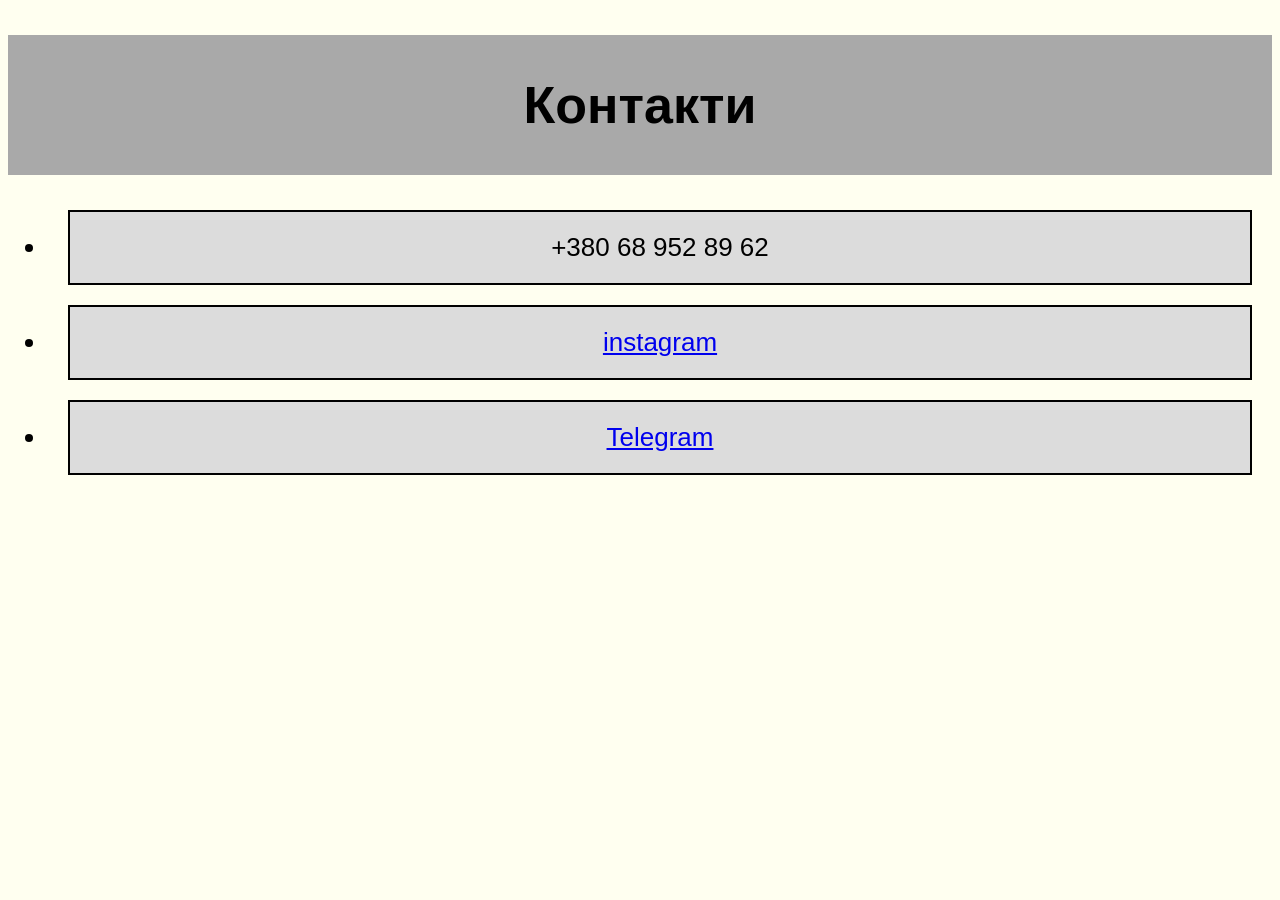
<file: pages/contact.html>
<!DOCTYPE html>
<html>
<head>
    <title>Контакти</title>
    <link rel="stylesheet" type="text/css" href="../styles.css">
</head>
<body>
    <h1 id="myHeader">Контакти</h1>
    <p>
        <ul>
            <li> <div class="city">+380 68 952 89 62</div> </li>
            <li><div class="city"><a href="https://www.instagram.com/ivanovva.nn/profilecard/?igsh=MXgwa3NnZHBteDcxOA%3D%3D">instagram</a></div></li>
            <li><div class="city"><a href="https://t.me/ivanovaa_nn">Telegram</a></div></li>
            <!--Додати посилання на лінкедін-->

        </ul>
    </p>
</body>
</html>
</file>
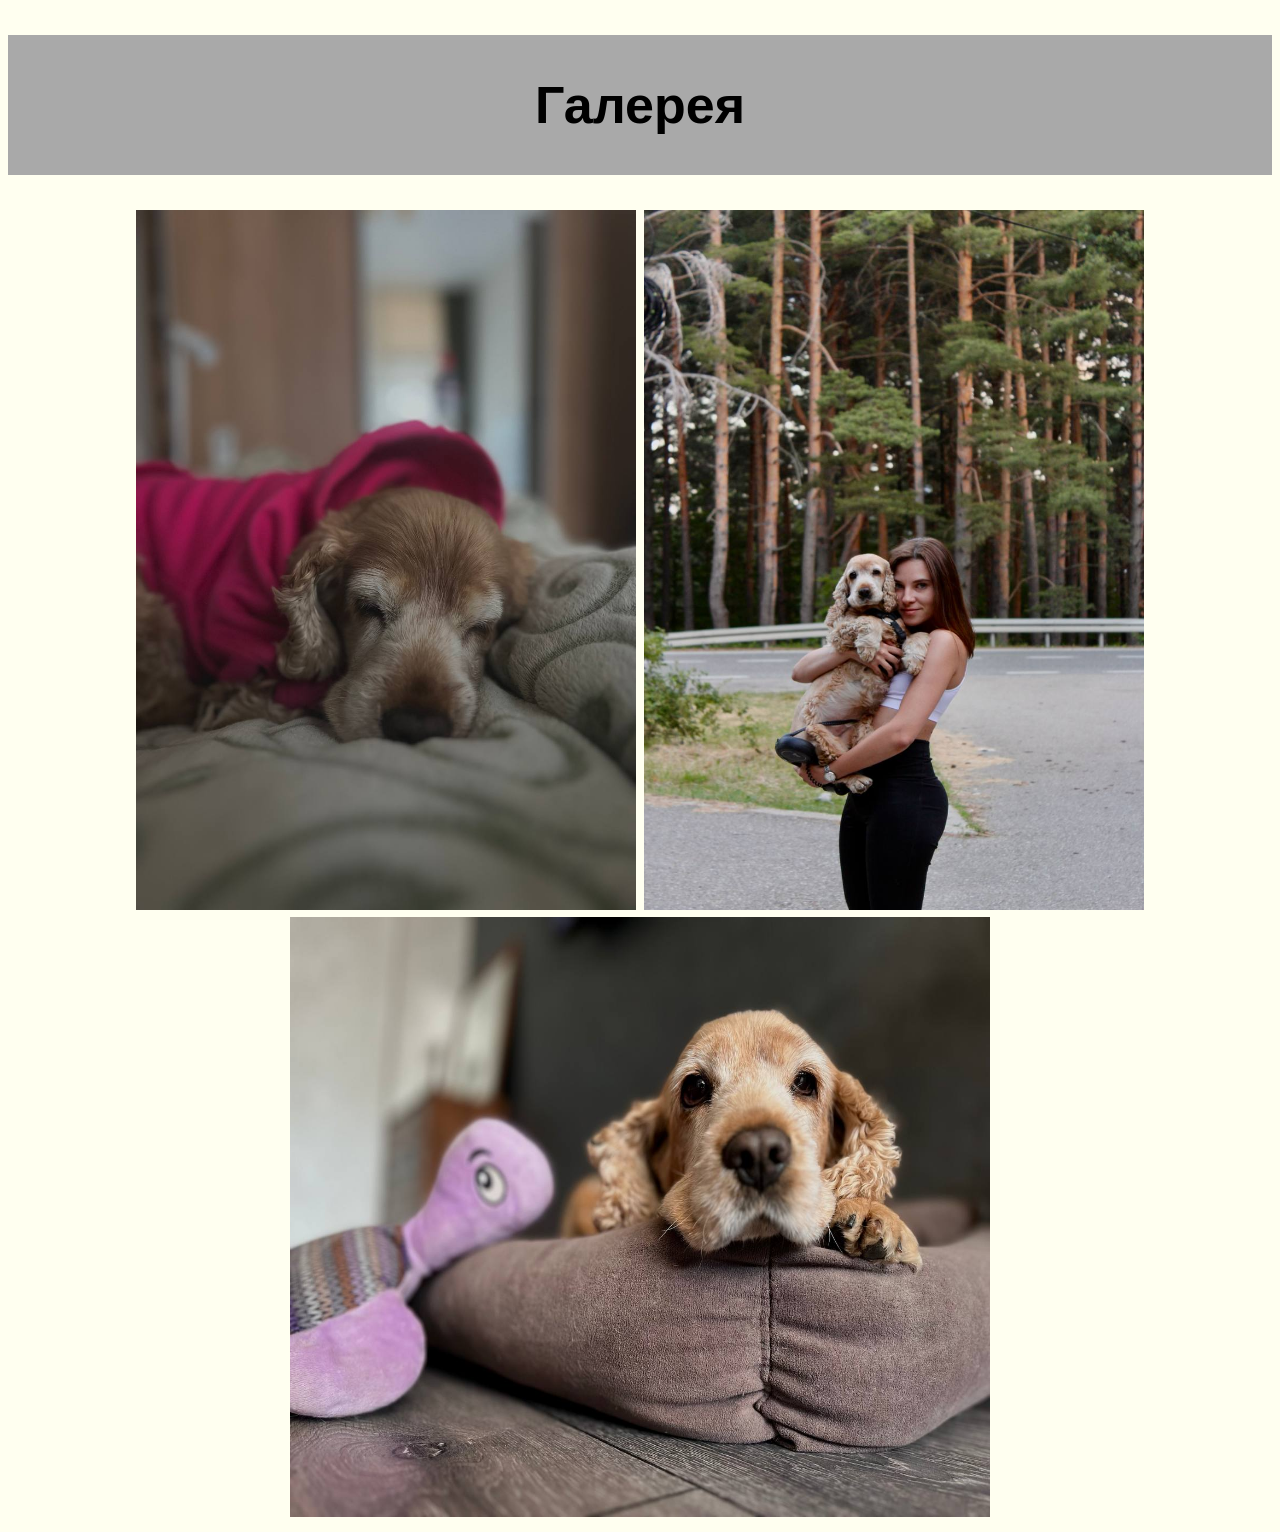
<file: pages/gallery.html>
<!DOCTYPE html>
<html>
<head>
    <title>Галерея</title>
    <link rel="stylesheet" type="text/css" href="../styles.css">
</head>
<body>
    <h1 id="myHeader">Галерея</h1>
    <img src="../photo/photo_2025-04-09_17-42-49.jpg" alt="1"width="500" height="700">
    <img src="../photo/photo_2025-04-09_17-46-08.jpg" alt="3"width="500" height="700">
    <img src="../photo/photo_2025-04-09_17-44-28.jpg" alt="2"width="700" height="600">
</body>
</html>
</file>
<file: styles.css>
body {
font-size: 26px;
font-family: Arial, Helvetica, sans-serif;
background-color: #FFFFF0;
color: #000000;
text-align: center;
}
#myHeader {
    background-color:#A9A9A9;
    color: black;
    padding: 40px;
    text-align: center;
}
.city {
    background-color:#DCDCDC ;
    color: black;
    border: 2px solid black;
    margin: 20px;
    padding: 20px;
}
</file>
